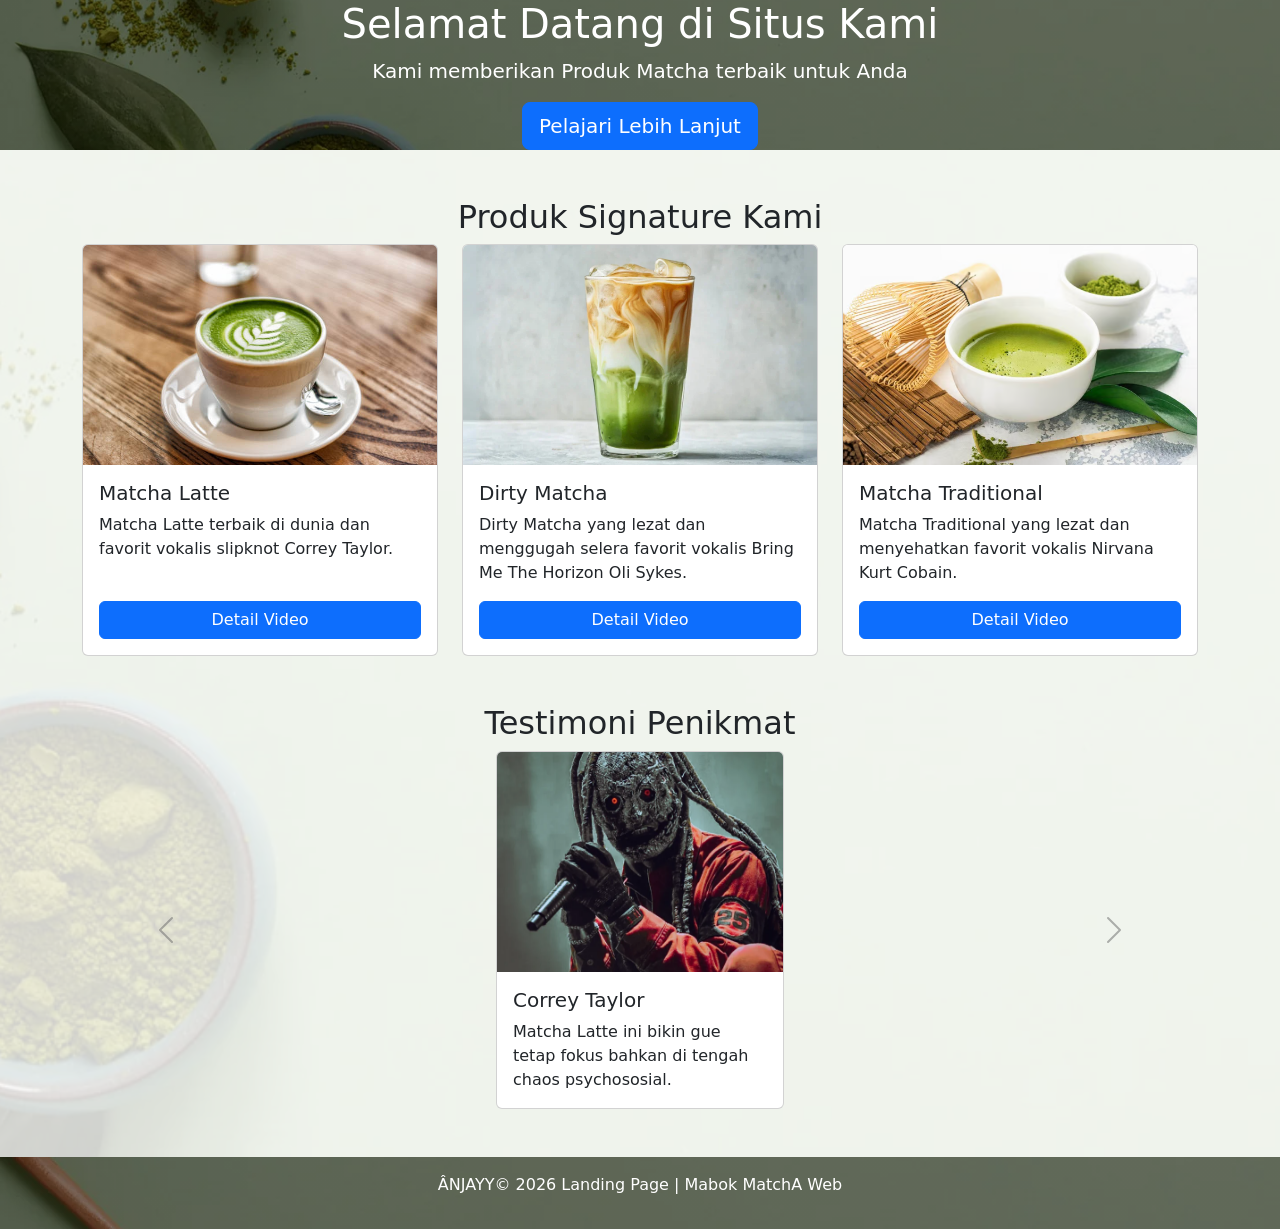
<file: index.html>
<!DOCTYPE html>
<html lang="en">
<head>
    <meta charset="UTF-8">
    <meta name="viewport" content="width=device-width, initial-scale=1.0">
    <title>Mabok MatchA Ânjayy</title>

 
    <link href="https://cdn.jsdelivr.net/npm/bootstrap@5.3.8/dist/css/bootstrap.min.css" rel="stylesheet" integrity="sha384-sRIl4kxILFvY47J16cr9ZwB07vP4J8+LH7qKQnuqkuIAvNWLzeN8tE5YBujZqJLB" crossorigin="anonymous">

    <style>

        body {
            background: linear-gradient(rgba(255,255,255,0.8), rgba(255,255,255,0.8)),
                url('File-foto/matcha-background.png');
            background-size: cover;
            background-position: center;
        }
        .hero {
            background: linear-gradient(rgba(0,0,0,0.5), rgba(0,0,0,0.5)),
                url('File-foto/matcha-background.png');
            background-size: cover;
            background-position: center;
            color: white;
        }

        .carousel-control-prev-icon,
        .carousel-control-next-icon {
            filter: invert(0.6);
        }


        .body {
            font-family: 'Inconsolata', sans-serif;
            line-height: 1.6;
                   }

        .hover-scale:hover {
            transform: scale(1.05);
            transition: 0.3s;
        }

        .fade-in-up {
            animation: fadeInUp 1s ease-in-out;
        }

        .testimonial-img {
            width: 100%;
            height: 250px;  
            object-fit: cover;
        }

        @keyframes fadeInUp {
            from {
                opacity: 0;
                transform: translateY(20px);
            }
            to {
                opacity: 1;
                transform: translateY(0);
            }
        }

        .card-fixed {
            height: 100%;
        }

        .card-img-top {
            aspect-ratio: 16/9;
            height: 220px;
            object-fit: cover;
        }

        .card-body {
            display: flex;
            flex-direction: column;
        }

        .card-body .btn {
            margin-top: auto;
        }

        footer {
            background: linear-gradient(rgba(0,0,0,0.5), rgba(0,0,0,0.5)),
                url('File-foto/matcha-background.png');
            color: white;
        }

    </style>
</head>

<body>


    <section id="hero" class="hero text-center">
        <div class="container fade-in-up">
            <h1>Selamat Datang di Situs Kami</h1>
            <p class="lead">Kami memberikan Produk Matcha terbaik untuk Anda</p>
            <a href="#services" class="btn btn-primary btn-lg">Pelajari Lebih Lanjut</a>
        </div>
    </section>

    <section id="services" class="container mt-5">
        <h2 class="fade-in-up text-center">Produk Signature Kami</h2>
        <div class="row">

            <div class="col-md-4 d-flex fade-in-up">
                <div class="card hover-scale w-100 card-fixed">
                    <img src="File-foto/matcha-latte.png" class="card-img-top" alt="Layanan 1">
                    <div class="card-body">
                        <h5 class="card-title">Matcha Latte</h5>
                        <p class="card-text">Matcha Latte terbaik di dunia dan favorit vokalis slipknot Correy Taylor.</p>
                        <a href="https://youtube.com/shorts/VpdL6_CtUDA?si=aLm4McuLrvrb8GgG" target="_blank" class="btn btn-primary">Detail Video</a>
                    </div>
                </div>
            </div>

            <div class="col-md-4 d-flex fade-in-up">
                <div class="card hover-scale w-100 card-fixed">
                    <img src="File-foto/Dirty Matcha.png" class="card-img-top" alt="Layanan 2">
                    <div class="card-body">
                        <h5 class="card-title">Dirty Matcha</h5>
                        <p class="card-text">Dirty Matcha yang lezat dan menggugah selera favorit vokalis Bring Me The Horizon Oli Sykes.</p>
                        <a href="https://youtube.com/shorts/t8cdvU0q1AU?si=j-2FE7edDzqY5JPQ" target="_blank" class="btn btn-primary">Detail Video</a>
                    </div>
                </div>
            </div>

            <div class="col-md-4 d-flex fade-in-up">
                <div class="card hover-scale w-100 card-fixed">
                    <img src="File-foto/matcha-traditional.png" class="card-img-top" alt="Layanan 3">
                    <div class="card-body">
                        <h5 class="card-title">Matcha Traditional</h5>
                        <p class="card-text">Matcha Traditional yang lezat dan menyehatkan favorit vokalis Nirvana Kurt Cobain.</p>
                        <a href="https://youtube.com/shorts/fSvGAUf9Hzk?si=Yl1H1owROxmQivne" target="_blank" class="btn btn-primary">Detail Video</a>
                    </div>
                </div>
            </div>

        </div>
    </section>

    <section id="testimonials" class="container mt-5 mb-5">
        <h2 class="text-center">Testimoni Penikmat</h2>

        <div id="testimonialCarousel" class="carousel slide" data-bs-ride="carousel">
            <div class="carousel-inner">

                <div class="carousel-item active">
                    <div class="d-flex justify-content-center">
                        <div class="card" style="width: 18rem;">
                            <img src="File-foto/correy-taylor.png" class="card-img-top testimonial-img" alt="Testimoni 1">
                            <div class="card-body">
                                <h5 class="card-title">Correy Taylor</h5>
                                <p class="card-text">Matcha Latte ini bikin gue tetap fokus bahkan di tengah chaos psychososial.</p>
                            </div>
                        </div>
                    </div>
                </div>

                <div class="carousel-item">
                    <div class="d-flex justify-content-center">
                        <div class="card" style="width: 18rem;">
                            <img src="File-foto/oli-sykes.png" class="card-img-top testimonial-img" alt="Testimoni 2">
                            <div class="card-body">
                                <h5 class="card-title">Oliver Sykes</h5>
                                <p class="card-text">Dirty Matcha ini beda. Calm tapi tetap ngasih energy boost buat gw sang kingslayer.</p>
                            </div>
                        </div>
                    </div>
                </div>

                <div class="carousel-item">
                    <div class="d-flex justify-content-center">
                        <div class="card" style="width: 18rem;">
                            <img src="File-foto/kurt-cobain.png" class="card-img-top testimonial-img" alt="Testimoni 3">
                            <div class="card-body">
                                <h5 class="card-title">Kurt Cobain</h5>
                                <p class="card-text">Matcha Traditional Energinya smooth, rasanya kuat kayak shotgun. Perfect sebelum naik ke stage.</p>
                            </div>
                        </div>
                    </div>
                </div>

                                <div class="carousel-item">
                    <div class="d-flex justify-content-center">
                        <div class="card" style="width: 18rem;">
                            <img src="File-foto/liam-gallagher.png" class="card-img-top testimonial-img" alt="Testimoni 4">
                            <div class="card-body">
                                <h5 class="card-title">Liam Gallagher</h5>
                                <p class="card-text">Matcha Latte sih gokil!, rasanya kayak champagne supernova in the sky.</p>
                            </div>
                        </div>
                    </div>
                </div>

            </div>

            <button class="carousel-control-prev" type="button" data-bs-target="#testimonialCarousel" data-bs-slide="prev">
                <span class="carousel-control-prev-icon"></span>
            </button>

            <button class="carousel-control-next" type="button" data-bs-target="#testimonialCarousel" data-bs-slide="next">
                <span class="carousel-control-next-icon"></span>
            </button>

        </div>
    </section>

    <footer class="text-center p-3 bg-light">
        <p>ÂNJAYY© 2026 Landing Page | Mabok MatchA Web</p>
    </footer>

    
    <script src="https://cdn.jsdelivr.net/npm/bootstrap@5.3.8/dist/js/bootstrap.bundle.min.js" integrity="sha384-FKyoEForCGlyvwx9Hj09JcYn3nv7wiPVlz7YYwJrWVcXK/BmnVDxM+D2scQbITxI" crossorigin="anonymous"></script>

</body>
</html>
</file>
